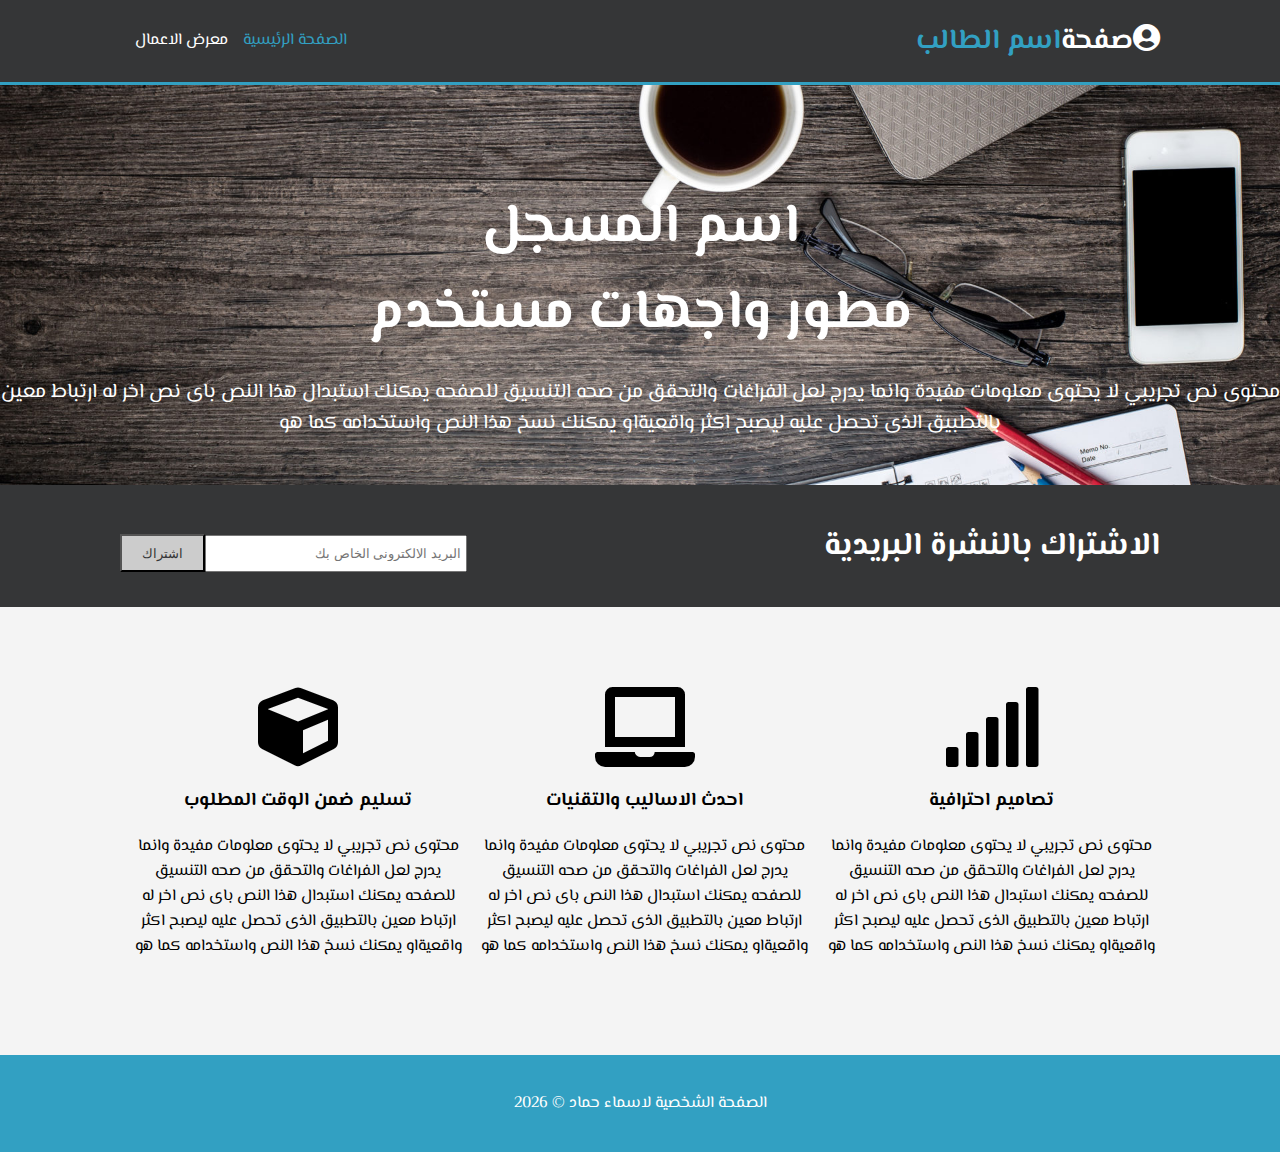
<file: index.html>
<!DOCTYPE html>
<html>
    <head>
        <meta charset="utf-8">
        <meta name="description" content="موقع شخصي لاسماء حماد">
        <meta name="author" content="اسماء حماد">
        <title> الموقع الشخصي </title>
        <link rel="stylesheet" href="css/style.css">
        <link rel="stylesheet" href="https://cdnjs.cloudflare.com/ajax/libs/font-awesome/5.15.3/css/all.min.css">
    </head>
    <body>
     <main>
         <section id="header">
             <div id="branding" style="flex-grow: 8;">
                <h1> <a href="index.html"><i class="fas fa-user-circle"></i>صفحة<span class="highlight">اسم الطالب</span></a></h1>
            </div>
             <nav>
                 <ul>
                     <li class="current"><a href="index.html"> الصفحة الرئيسية</a></li>
                     <li><a href="gallery.html">معرض الاعمال</a></li>
                 </ul>
             </nav>
         </section>
         <section id="showcase">
             <h1>اسم المسجل<br>مطور واجهات مستخدم</h1>
             <p>محتوى نص تجريبي لا يحتوى معلومات مفيدة وانما يدرج لعل الفراغات والتحقق من صحه التنسيق للصفحه يمكنك استبدال هذا النص باى نص اخر له ارتباط معين بالتطبيق الذى تحصل عليه ليصبح اكثر واقعيةاو يمكنك نسخ هذا النص واستخدامه كما هو</p>
         </section>
         <section id="newsletter">
             <h1 style="flex-grow: 8;">الاشتراك بالنشرة البريدية</h1>
             <form action="">
                 <input type="email" placeholder="البريد الالكترونى الخاص بك" style="flex-grow: 5;">
                 <button type="submit" class="button" style="flex-grow: 5;">اشتراك</button>
             </form>
         </section>
         <section id="boxes">
             <div class="box" style="flex:30%">
                <i class="fas fa-signal fa-5x"></i>
                <h3>تصاميم احترافية</h3>
                <p>محتوى نص تجريبي لا يحتوى معلومات مفيدة وانما يدرج لعل الفراغات والتحقق من صحه التنسيق للصفحه يمكنك استبدال هذا النص باى نص اخر له ارتباط معين بالتطبيق الذى تحصل عليه ليصبح اكثر واقعيةاو يمكنك نسخ هذا النص واستخدامه كما هو</p>
             </div>
             <div class="box" style="flex:30%">
                <i class="fas fa-laptop fa-5x"></i>
                <h3>احدث الاساليب والتقنيات</h3>
                <p>محتوى نص تجريبي لا يحتوى معلومات مفيدة وانما يدرج لعل الفراغات والتحقق من صحه التنسيق للصفحه يمكنك استبدال هذا النص باى نص اخر له ارتباط معين بالتطبيق الذى تحصل عليه ليصبح اكثر واقعيةاو يمكنك نسخ هذا النص واستخدامه كما هو</p>
             </div>
             <div class="box" style="flex:30%">
                <i class="fas fa-cube fa-5x"></i>
                <h3>تسليم ضمن الوقت المطلوب</h3>
                <p>محتوى نص تجريبي لا يحتوى معلومات مفيدة وانما يدرج لعل الفراغات والتحقق من صحه التنسيق للصفحه يمكنك استبدال هذا النص باى نص اخر له ارتباط معين بالتطبيق الذى تحصل عليه ليصبح اكثر واقعيةاو يمكنك نسخ هذا النص واستخدامه كما هو</p>
             </div>
         </section>
         <section id="footer">
             <p>الصفحة الشخصية لاسماء حماد &copy; <span id="currentYear"></span></p>
         </section>
     </main>
     <script src="https://code.jquery.com/jquery-3.6.0.min.js" integrity="sha256-/xUj+3OJU5yExlq6GSYGSHk7tPXikynS7ogEvDej/m4=" crossorigin="anonymous"></script>
     <script src="js/script.js"></script>
    </body>
</html>
</file>
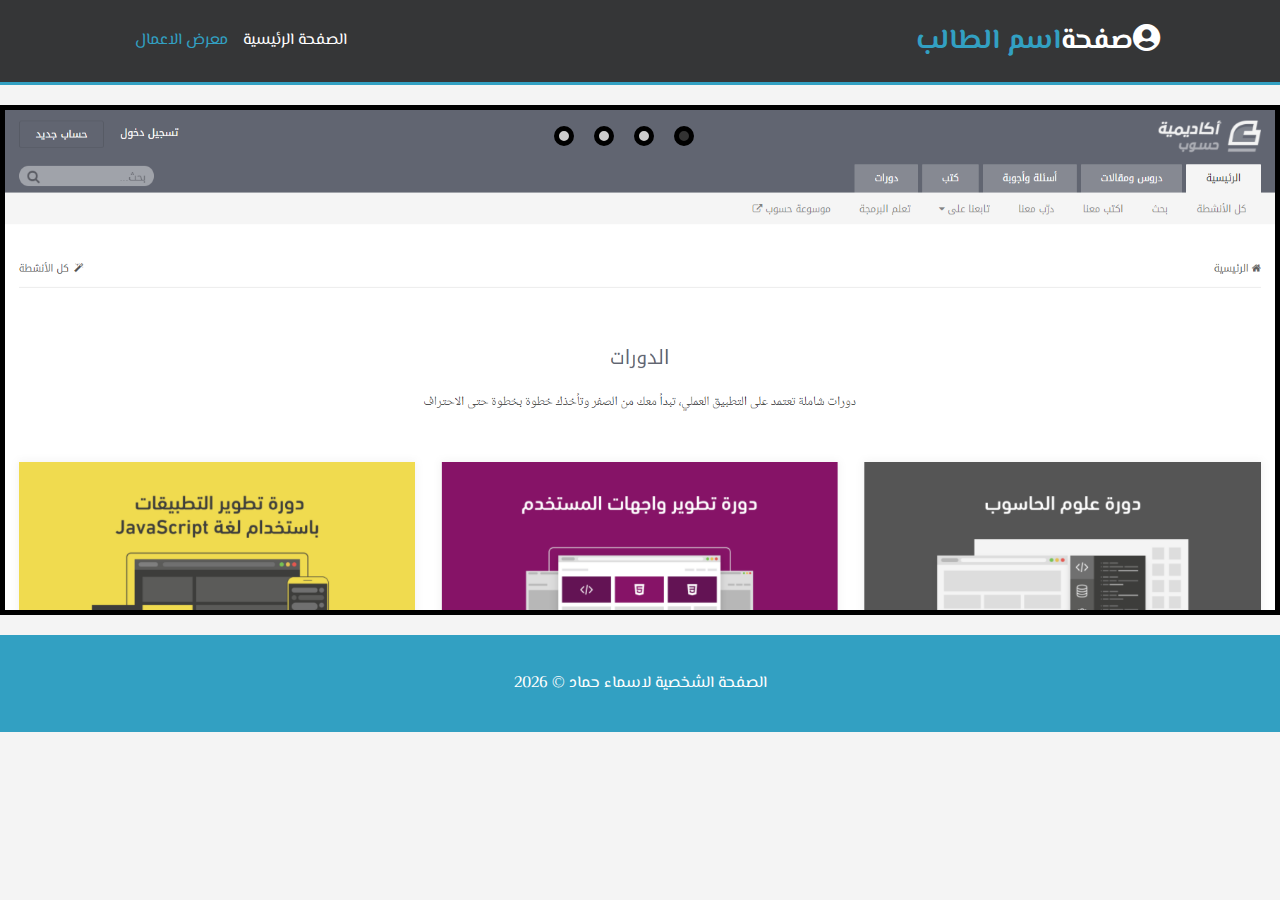
<file: gallery.html>
<!DOCTYPE html>
<html>
    <head>
        <meta charset="utf-8">
        <meta name="description" content="موقع شخصي لاسماء حماد">
        <meta name="author" content="اسماء حماد">
        <title> الموقع الشخصي </title>
        <link rel="stylesheet" href="css/style.css">
        <link rel="stylesheet" href="https://cdnjs.cloudflare.com/ajax/libs/font-awesome/5.15.3/css/all.min.css">
        <link rel="stylesheet" href="css/slider.css">
    </head>
    <body>
     <main>
         <section id="header">
             <div id="branding" style="flex-grow: 8;">
                <h1> <a href="index.html"><i class="fas fa-user-circle"></i>صفحة<span class="highlight">اسم الطالب</span></a></h1>
            </div>
             <nav>
                 <ul>
                     <li><a href="index.html"> الصفحة الرئيسية</a></li>
                     <li class="current"><a href="gallery.html">معرض الاعمال</a></li>
                 </ul>
             </nav>
         </section>
         <section id="slider">
             <div id="wrapper">
                 <div class="content">
                     <img src="img/1.png">
                 </div>
                 <div class="content">
                     <img src="img/2.png">
                 </div>
                 <div class="content">
                     <img src="img/3.png">
                 </div>
                 <div class="content">
                     <img src="img/4.png">
                 </div>
             </div>
             <div id="navLinks">
                 <ul>
                     <li class="itemLinks" data-pos="0"></li>
                     <li class="itemLinks" data-pos="1"></li>
                     <li class="itemLinks" data-pos="2"></li>
                     <li class="itemLinks" data-pos="3"></li>
                 </ul>
             </div>
         </section>

     </main>
     <section id="footer">
        <p>الصفحة الشخصية لاسماء حماد &copy; <span id="currentYear"></span></p>
    </section>
     </main>
     <script src="https://code.jquery.com/jquery-3.6.0.min.js" integrity="sha256-/xUj+3OJU5yExlq6GSYGSHk7tPXikynS7ogEvDej/m4=" crossorigin="anonymous"></script>
     <script src="js/slider.js"></script>
     <script src="js/script.js"></script>
     </body>
     </html>
</file>
<file: css/style.css>
@import url('http://fonts.googleapis.com/css?family=El+Messiri');

body{
    font-family: 'El Messiri','sans-serif';
    padding: 0;
    margin: 0;
    background-color: #f4f4f4;
    direction: rtl;
}
main{
    display: flex;
    flex-wrap: wrap;
}
main>section{
    width: 100%;
    margin: auto;
    overflow: hidden;
}
#header{
    background-color: #353637;
    display: flex;
    flex-flow: row wrap;
    justify-content: center;
    align-content: center;
    align-items: center;
    border-bottom: 3px solid #32a0c2;
    padding: 0px 120px;
}
  #branding h1{
    font-size: 28px;
  }
   nav>ul{
    margin-top: 0px;
    list-style-type:none;
    }
  #header a{
      color: #ffffff;
      text-decoration: none;
  }
  nav>ul>li{
      float: right;
      margin-left: 15px;
  }
 li a{
     text-decoration: none;
     color: white;
 }
 #header .highlight , #header .current a{
     color: #32a0c2;
 }
 #showcase{
     min-height: 400px;
     background: url('../img/image.jpg') no-repeat center;
     background-size: cover;
     text-align: center;
     color: #ffffff;
 }
 #showcase h1{
     margin-top: 100px;
     font-size: 55px;
     margin-bottom:10px;
 }
 #showcase p {
     font-size: 20px;
 }
 #newsletter{
     padding: 15px 120px;
     color: #ffffff;
     background-color: #353637;
     display: flex;
     flex-flow: row wrap;
     justify-content: center;
     align-content: center;
     align-items: center;
 }
 #newsletter h1{
     float: right;
 }
 #newsletter form {
     float: left;
     margin-top: 15px;
     display: flex;
     flex-flow: row wrap;
     justify-content: center;
     align-content: center;
     align-items: center;
 }
 #newsletter input[type="email"]{
     padding: 4px;
     height: 25px;
     width: 250px;
 }
 .button{
     height: 38px;
     background: #cccccc;
     padding-left: 20px;
     padding-right: 20px;
     color: #353637;
 }
 #boxes{
     margin-top: 20px;
     padding: 60px 120px;
     display: flex;
     flex-flow: row wrap;
     justify-content: center;
     align-items: center;
     align-content: center;
 }
 #boxes .box {
     text-align: center;
     margin-left: 10px;
 }
 @media (max-width:1020px) {
     #boxes{
         flex-direction: column;
     }
 }
 #footer{
     padding: 20px;
     margin-top: 20px;
     color: #ffffff;
     background-color: #32a0c2;
     text-align: center;
 }
</file>
<file: css/slider.css>
#slider{
    position: relative;
    margin: auto;
    margin-top: 20px;
    height: 500px;
    border: 5px black solid;
    overflow: hidden;
}
#wrapper{
    width: 400%;
    height: 100%;
    transition: transform 0.5s ease-in-out;
}
#wrapper .content{
    float: right;
    width: 25%;
    height: 100%;
}
#wrapper .content img{
    width: 100%;
}
#navLinks{
    text-align: center;
    position: absolute;
    top: 0;
    right: 45%;
}
#navLinks ul {
    margin: 0;
    padding: 0;
    display: inline-block;
    margin-top: 6px;
}
#navLinks ul li {
    float: right;
    text-align: center;
    margin: 10px;
    padding: 5px;
    cursor: pointer;
    background-color: #ccc;
    list-style: none;
    border: black 5px solid;
    border-radius: 50%;
}
#navLinks ul li:hover{
    background-color: #ff0;
}
#navLinks ul li.active{
    background-color: #333;
}
#navLinks ul li.active:hover{
    background-color: #484848;
}
</file>
